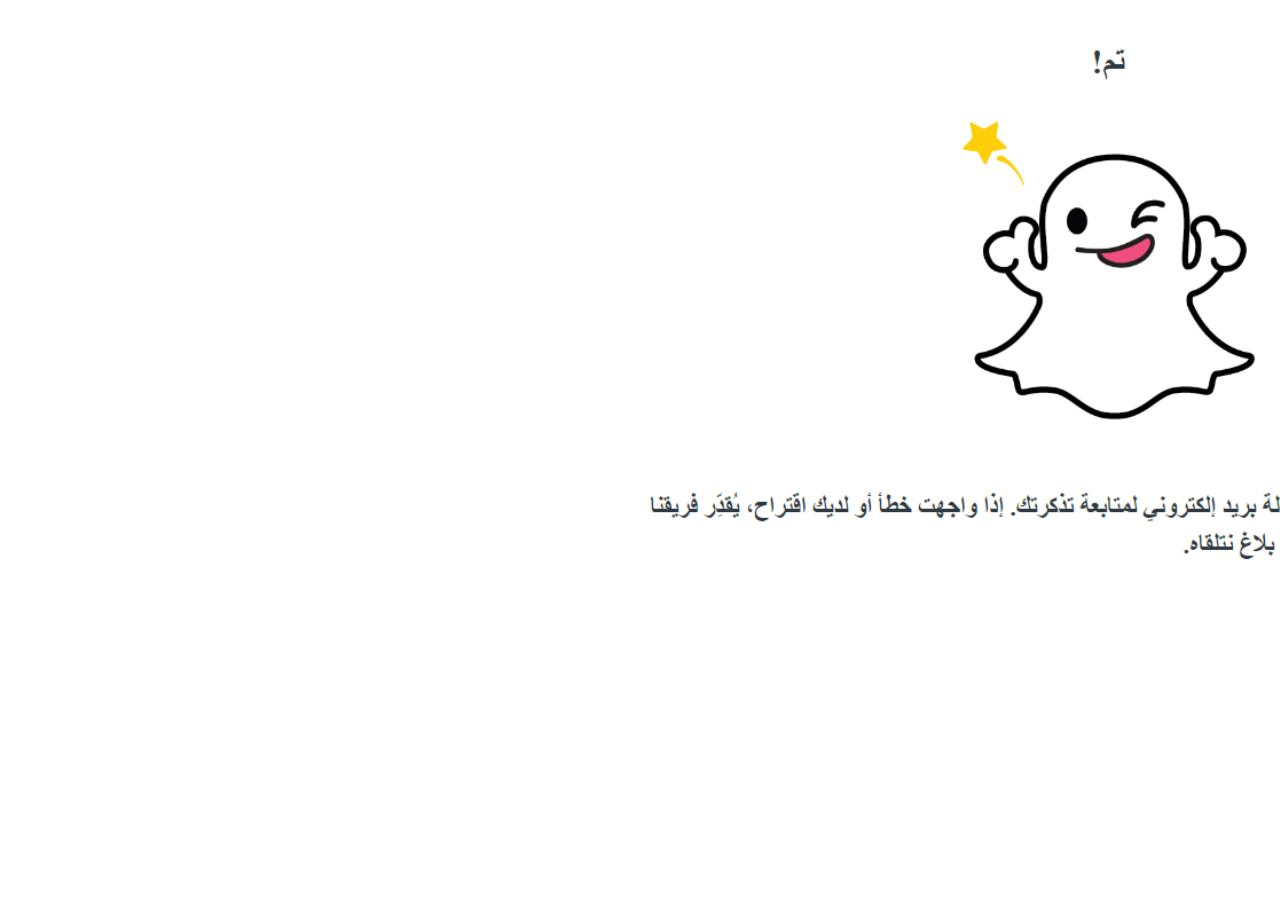
<file: page2.html>
<!DOCTYPE html>
<html lang="en">
<head>

  <meta name="viewport" content="width=device-width, initial-scale=1.0">

  <meta charset="UTF-8">
  <meta name="viewport" content="width=device-width, initial-scale=1.0">
  <title>Document</title>
</head>
<body>
  <center>
    <img src="stylesheet/cv3434.png" width="2200" >
  </center>
 
</body>
</html>
</file>
